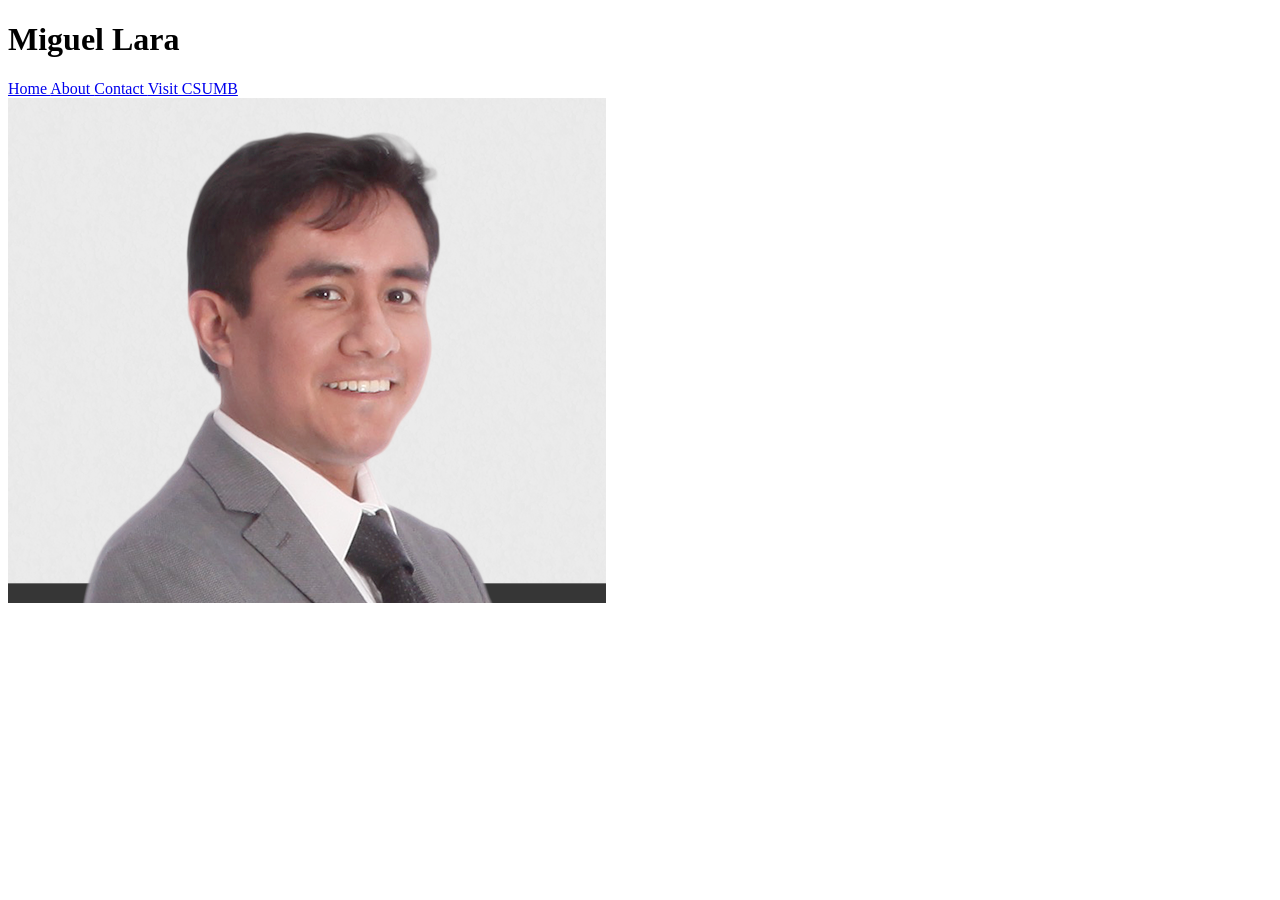
<file: lab1/index.html>
<!DOCTYPE html>
<html>

<head>
    <meta charset="utf-8">
    <title>Lab 1: Portfolio</title>
</head>

<body>

    <header>
        <h1>Miguel Lara</h1>
    </header>
    <nav>
        <a href="index.html"> Home </a>
        <a href="about.html"> About </a>
        <a href="contact.html"> Contact </a>
        <a href="https://csumb.edu"> Visit CSUMB </a>
    </nav>

    <main>

        <img src="img/juan_doe.png">

    </main>
    <footer>
        <!-- Your last name and year here in ALL assignments -->
    </footer>

</body>

</html>
</file>
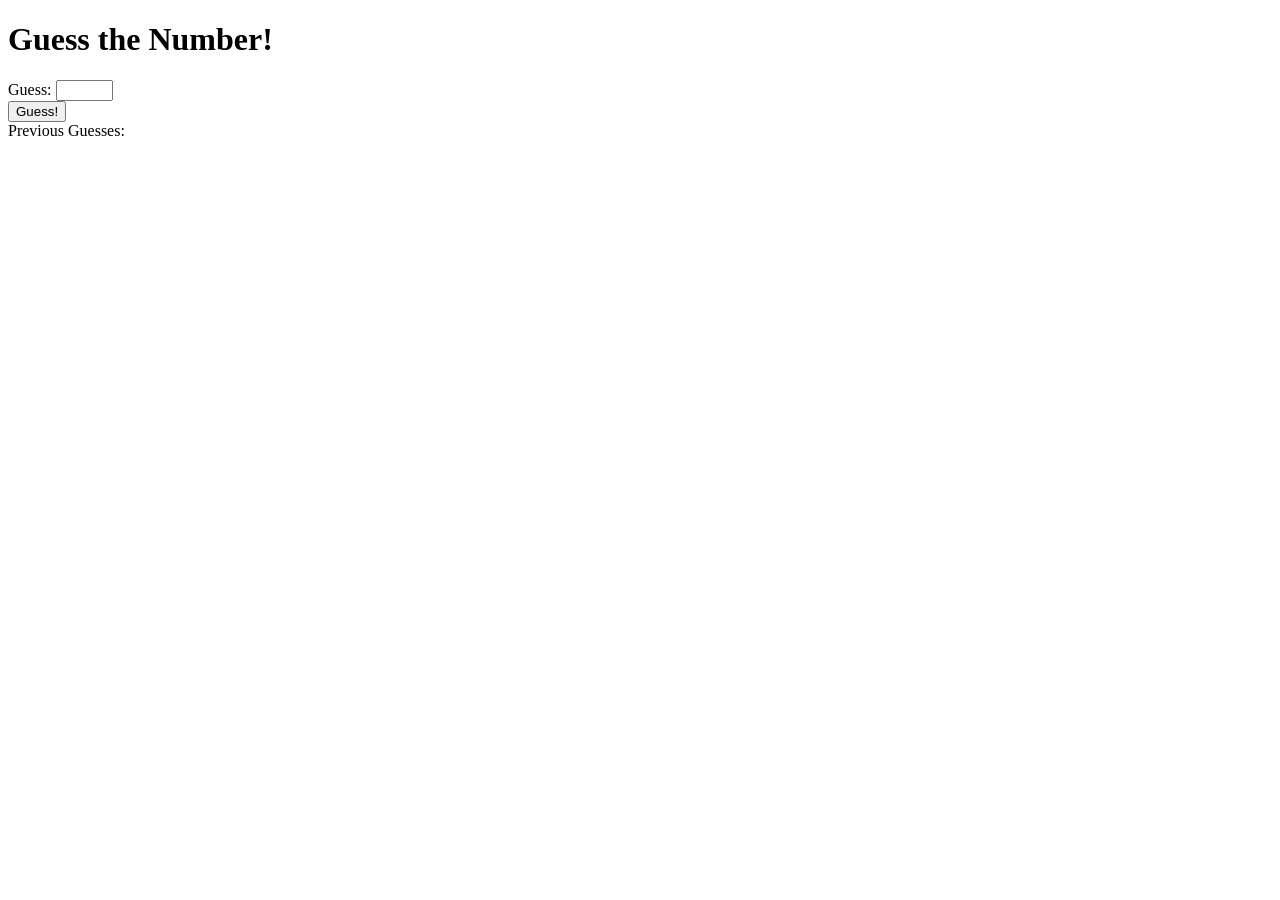
<file: lab2/index.html>
<!DOCTYPE html>
<html lang="en">
<head>
    <meta charset="UTF-8">
    <meta name="viewport" content="width=device-width, initial-scale=1.0">
    <title>Lab 2: Guess the Number</title>
    <script src="js/script.js" defer>
    </script>
</head>
<body>

    <header>
        <h1> Guess the Number!</h1>
    </header>
    
    Guess: 
    <!-- creates a text box -->
    <input id="userGuess" type="text" size="5">

    <br>

    <button id="guessBtn"> Guess! </button>

    <br>

    Previous Guesses:
    <span id="userGuesses"></span>

</body>
</html>
</file>
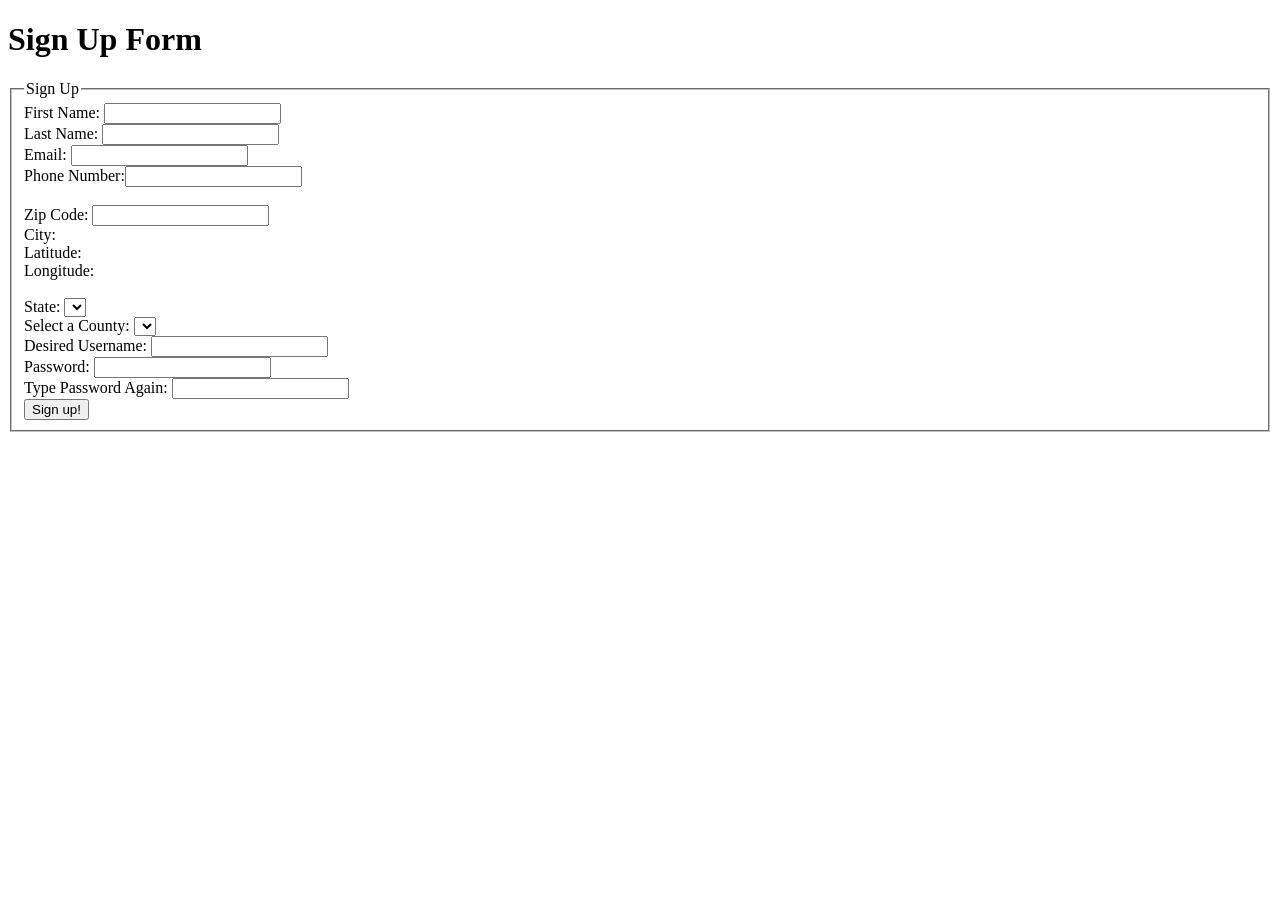
<file: lab4/index.html>
<!DOCTYPE html>
<html lang="en">

<head>
    <meta charset="UTF-8">
    <meta name="viewport" content="width=device-width, initial-scale=1.0">
    <title>Lab 4: Sign up Form </title>
</head>

<body>

    <h1> Sign Up Form </h1>

    <fieldset>
        <legend>Sign Up</legend>
        First Name: <input type="text"><br>
        Last Name: <input type="text"><br>
        Email: <input type="text"><br>
        Phone Number:<input type="text"><br><br>
        Zip Code: <input id="zipCode" type="text"><br>
        City: <span id="city"></span>
        <br>
        Latitude:
        <br>
        Longitude:
        <br><br>
        State: 
        <select id="state">
        </select><br>
        Select a County: <select></select><br>

        Desired Username: <input type="text"><br>
        Password: <input type="password"><br>
        Type Password Again: <input type="password"><br>
        <input type="submit" value="Sign up!">
    </fieldset>

    <script src="js/script.js"></script>

</body>

</html>
</file>
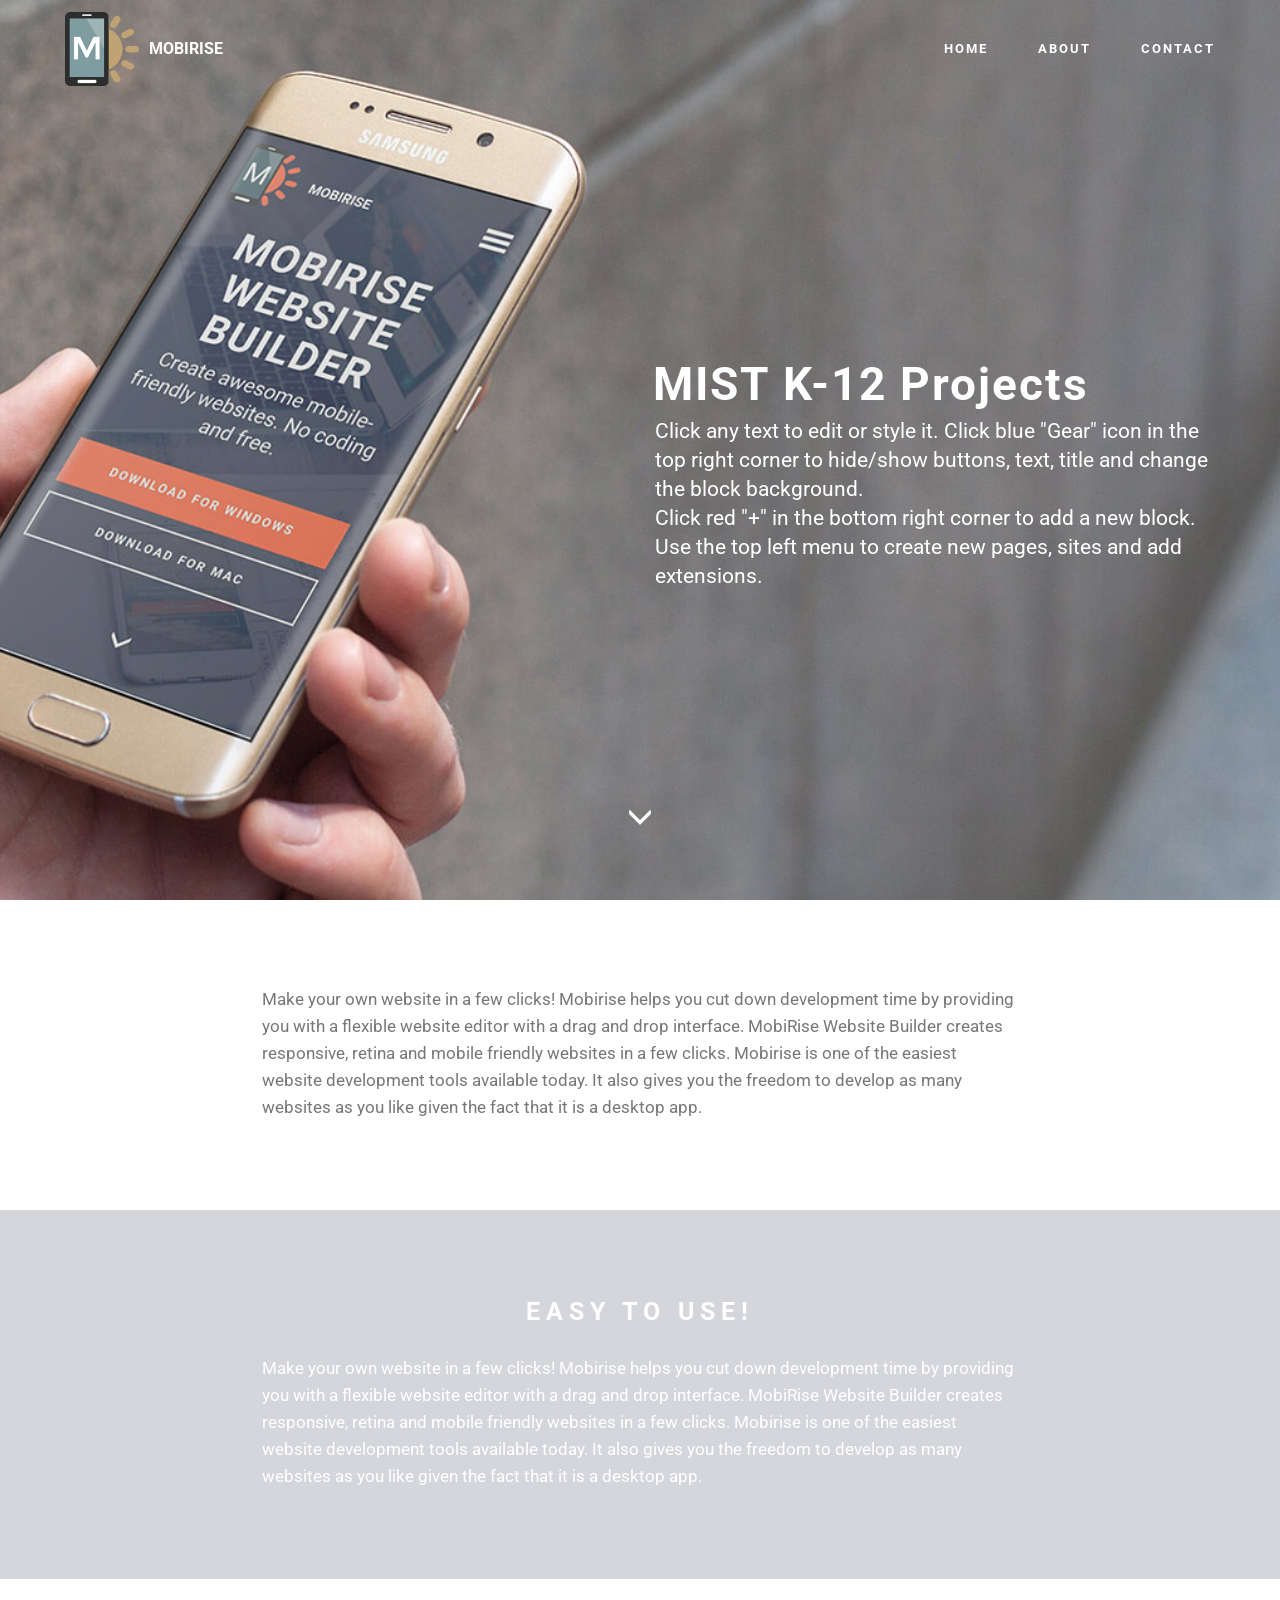
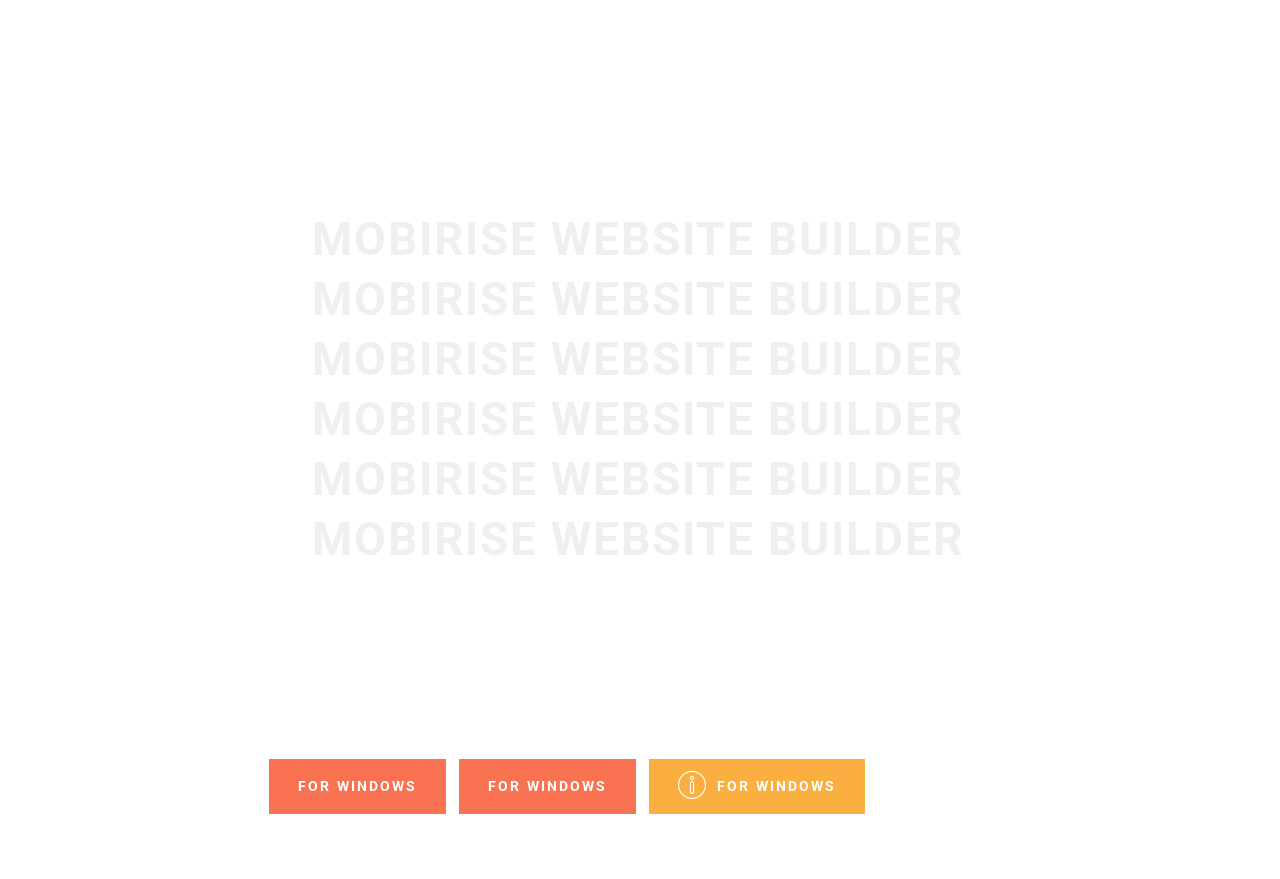
<file: mobirise/index.html>
<!DOCTYPE html>
<html  >
<head>
  <!-- Site made with Mobirise Website Builder v4.11.2, https://mobirise.com -->
  <meta charset="UTF-8">
  <meta http-equiv="X-UA-Compatible" content="IE=edge">
  <meta name="generator" content="Mobirise v4.11.2, mobirise.com">
  <meta name="viewport" content="width=device-width, initial-scale=1, minimum-scale=1">
  <link rel="shortcut icon" href="assets/images/logo.png" type="image/x-icon">
  <meta name="description" content="">
  
  <title>Home</title>
  <link rel="stylesheet" href="https://fonts.googleapis.com/css?family=Roboto:700,400&subset=cyrillic,latin,greek,vietnamese">
  <link rel="stylesheet" href="assets/web/assets/mobirise-icons/mobirise-icons.css">
  <link rel="stylesheet" href="assets/bootstrap/css/bootstrap.min.css">
  <link rel="stylesheet" href="assets/animatecss/animate.min.css">
  <link rel="stylesheet" href="assets/mobirise/css/style.css">
  <link rel="preload" as="style" href="assets/mobirise/css/mbr-additional.css"><link rel="stylesheet" href="assets/mobirise/css/mbr-additional.css" type="text/css">
  
  
  
</head>
<body>
  <section class="mbr-navbar mbr-navbar--freeze mbr-navbar--absolute mbr-navbar--sticky mbr-navbar--auto-collapse mbr-navbar--transparent" id="menu-0" data-rv-view="0">
    <div class="mbr-navbar__section mbr-section">
        <div class="mbr-section__container container">
            <div class="mbr-navbar__container">
                <div class="mbr-navbar__column mbr-navbar__column--s mbr-navbar__brand">
                    <span class="mbr-navbar__brand-link mbr-brand mbr-brand--inline">
                        <span class="mbr-brand__logo"><a href="https://mobirise.com"><img src="assets/images/logo.png" class="mbr-navbar__brand-img mbr-brand__img" alt="Mobirise"></a></span>
                        <span class="mbr-brand__name"><a class="mbr-brand__name text-white" href="https://mobirise.com">MOBIRISE</a></span>
                    </span>
                </div>
                <div class="mbr-navbar__hamburger mbr-hamburger"><span class="mbr-hamburger__line"></span></div>
                <div class="mbr-navbar__column mbr-navbar__menu">
                    <nav class="mbr-navbar__menu-box mbr-navbar__menu-box--inline-right">
                        <div class="mbr-navbar__column">
                            <ul class="mbr-navbar__items mbr-navbar__items--right float-left mbr-buttons mbr-buttons--freeze mbr-buttons--right btn-decorator mbr-buttons--active mbr-buttons--only-links"><li class="mbr-navbar__item"><a class="mbr-buttons__link btn text-white" href="https://mobirise.com">HOME</a></li><li class="mbr-navbar__item"><a class="mbr-buttons__link btn text-white" href="https://mobirise.com">ABOUT</a></li><li class="mbr-navbar__item"><a class="mbr-buttons__link btn text-white" href="https://mobirise.com">CONTACT</a></li></ul>                            
                            
                        </div>
                    </nav>
                </div>
            </div>
        </div>
    </div>
</section>

<section class="engine"><a href="https://mobirise.info/b">how to create a website for free</a></section><section class="mbr-box mbr-section mbr-section--relative mbr-section--fixed-size mbr-section--full-height mbr-section--bg-adapted mbr-parallax-background" id="header1-1" data-rv-view="2" style="background-image: url(assets/images/bg5.jpg);">
    <div class="mbr-box__magnet mbr-box__magnet--sm-padding mbr-box__magnet--center-left mbr-after-navbar">
        
        <div class="mbr-box__container mbr-section__container container">
            <div class="mbr-box mbr-box--stretched"><div class="mbr-box__magnet mbr-box__magnet--center-left">
                <div class="row"><div class=" col-sm-6 col-sm-offset-6">
                    <div class="mbr-hero animated fadeInUp">
                        <h1 class="mbr-hero__text">MIST K-12 Projects</h1>
                        <p class="mbr-hero__subtext">Click any text to edit or style it. Click blue "Gear" icon in the top right corner to hide/show buttons, text, title and change the block background. <br> Click red "+" in the bottom right corner to add a new block. Use the top left menu to create new pages, sites and add extensions.</p>
                    </div>
                    
                </div></div>
            </div></div>
        </div>
        <div class="mbr-arrow mbr-arrow--floating text-center">
            <div class="mbr-section__container container">
                <a class="mbr-arrow__link" href="#content1-3"><i class="glyphicon glyphicon-menu-down"></i></a>
            </div>
        </div>
    </div>
</section>

<section class="mbr-section" id="content1-3" data-rv-view="5">
    <div class="mbr-section__container container mbr-section__container--isolated">
        <div class="row">
            <div class="mbr-article mbr-article--wysiwyg col-sm-8 col-sm-offset-2"><p>Make your own website in a few clicks! Mobirise helps you cut down development time by providing you with a flexible website editor with a drag and drop interface. MobiRise Website Builder creates responsive, retina and mobile friendly websites in a few clicks. Mobirise is one of the easiest website development tools available today. It also gives you the freedom to develop as many websites as you like given the fact that it is a desktop app.</p></div>
        </div>
    </div>
</section>

<section class="mbr-section mbr-section--relative mbr-section--fixed-size mbr-parallax-background" id="content5-4" data-rv-view="6" style="background-image: url(assets/images/bg3.jpg);">
    <div class="mbr-overlay" style="opacity: 0.2; background-color: rgb(40, 50, 78);"></div>
    <div class="mbr-section__container container mbr-section__container--first" style="padding-top: 93px;">
        <div class="mbr-header mbr-header--wysiwyg row">
            <div class="col-sm-8 col-sm-offset-2">
                <h3 class="mbr-header__text">EASY TO USE!</h3>
                
            </div>
        </div>
    </div>
    <div class="mbr-section__container container mbr-section__container--last" style="padding-bottom: 93px;">
        <div class="row">
            <div class="mbr-article mbr-article--wysiwyg col-sm-8 col-sm-offset-2"><p>Make your own website in a few clicks! Mobirise helps you cut down development time by providing you with a flexible website editor with a drag and drop interface. MobiRise Website Builder creates responsive, retina and mobile friendly websites in a few clicks. Mobirise is one of the easiest website development tools available today. It also gives you the freedom to develop as many websites as you like given the fact that it is a desktop app.</p></div>
        </div>
    </div>
    
</section>

<section class="mbr-box mbr-section mbr-section--relative mbr-section--fixed-size mbr-section--full-height mbr-section--bg-adapted mbr-parallax-background" id="header4-2" data-rv-view="9" style="background-image: url(assets/images/bg.jpg);">
    <div class="mbr-box__magnet mbr-box__magnet--sm-padding mbr-box__magnet--center-center">
        
        <div class="mbr-box__container mbr-section__container container">
            <div class="mbr-box mbr-box--stretched"><div class="mbr-box__magnet mbr-box__magnet--center-center">
                <div class="row"><div class=" col-sm-8 col-sm-offset-2">
                    <div class="mbr-hero animated fadeInUp">
                        <h1 class="mbr-hero__text"><p>MOBIRISE WEBSITE BUILDER
</p><p>MOBIRISE WEBSITE BUILDER
</p><p>MOBIRISE WEBSITE BUILDER
</p><p>MOBIRISE WEBSITE BUILDER
</p><p>MOBIRISE WEBSITE BUILDER
</p><p>MOBIRISE WEBSITE BUILDER</p><br><p><br></p></h1>
                        <p class="mbr-hero__subtext">Create awesome mobile-friendly websites. No coding and free.</p>
                    </div>
                    <div class="mbr-buttons btn-inverse mbr-buttons--center"><a class="mbr-buttons__btn btn btn-lg btn-danger animated fadeInUp delay" href="https://mobirise.com">FOR WINDOWS</a> <a class="mbr-buttons__btn btn btn-lg btn-danger animated fadeInUp delay" href="https://mobirise.com">FOR WINDOWS</a> <a class="mbr-buttons__btn btn btn-lg animated fadeInUp delay btn-warning" href="https://mobirise.com"><span class="mbri-info mbr-iconfont mbr-iconfont-btn"></span>FOR WINDOWS</a> <a class="mbr-buttons__btn btn btn-lg btn-default animated fadeInUp delay" href="https://mobirise.com">FOR MAC</a></div>
                </div></div>
            </div></div>
        </div>
        
    </div>
</section>


  <script src="assets/web/assets/jquery/jquery.min.js"></script>
  <script src="assets/bootstrap/js/bootstrap.min.js"></script>
  <script src="assets/smooth-scroll/smooth-scroll.js"></script>
  <script src="assets/jarallax/jarallax.js"></script>
  <script src="assets/mobirise/js/script.js"></script>
  
  
</body>
</html>
</file>
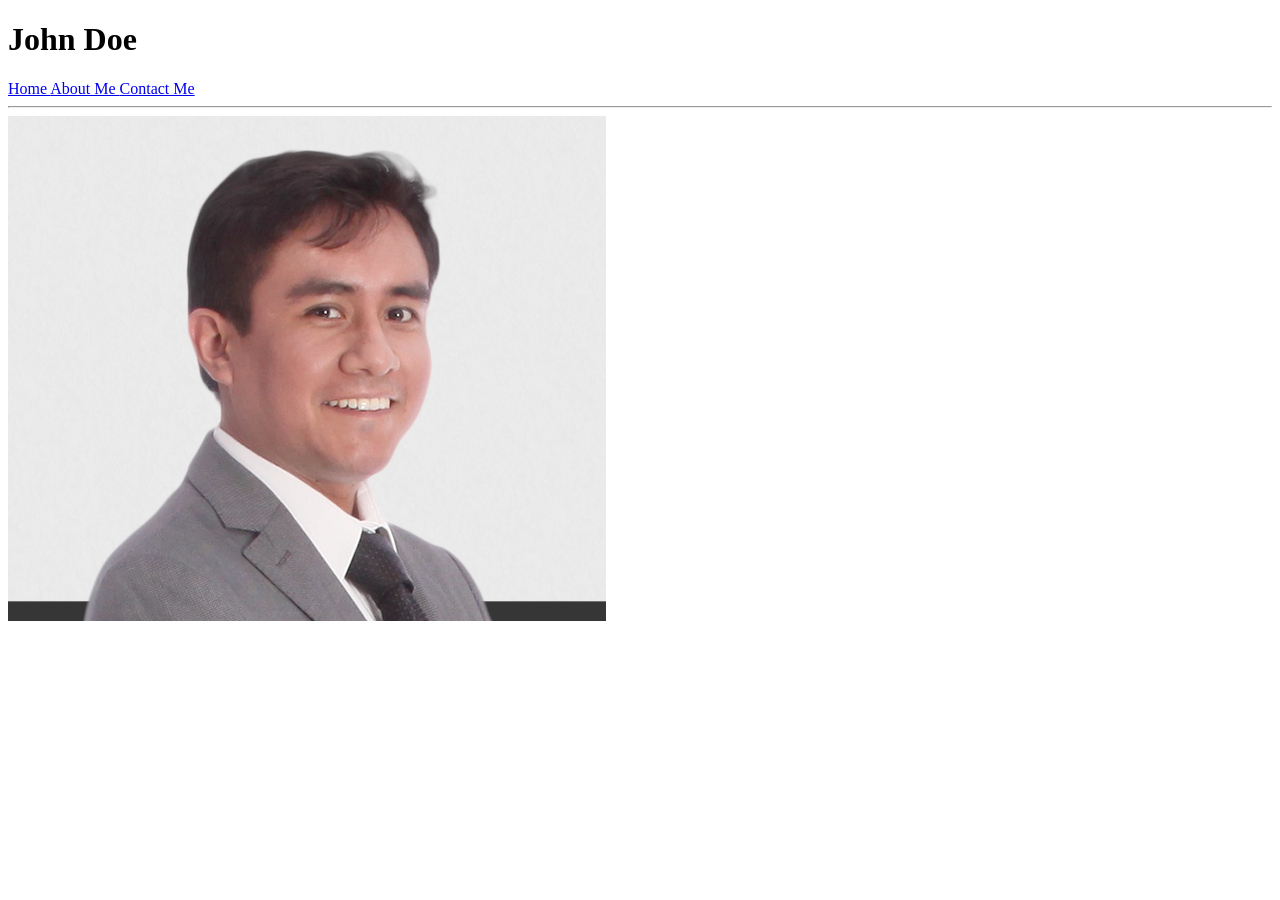
<file: cst336/lab1/index.html>
<!DOCTYPE html>
<html>

    <head>
          <!-- setting character set to UTF-8 -->
          <meta charset="UTF-8">
          <title>Lab 1: Personal Portfolio</title>
    </head>

    <body>

        <header>
            <h1>John Doe</h1>
        </header>

        <nav>
            <a href="index.html"> Home </a>
            <a href="about.html"> About Me </a>
            <a href="contact.html"> Contact Me </a>
        </nav>

        <hr>
        
        <main>

            <img src="img/juan_doe.png">

        </main>
        
        
        <footer>
             <!-- Your last name and year here in ALL assignments -->
        </footer>
        
    </body>

</html>
</file>
<file: mobirise/assets/web/assets/mobirise-icons/mobirise-icons.css>
@font-face {
  font-family: 'MobiriseIcons';
  src:  url('mobirise-icons.eot?spat4u');
  src:  url('mobirise-icons.eot?spat4u#iefix') format('embedded-opentype'),
    url('mobirise-icons.ttf?spat4u') format('truetype'),
    url('mobirise-icons.woff?spat4u') format('woff'),
    url('mobirise-icons.svg?spat4u#MobiriseIcons') format('svg');
  font-weight: normal;
  font-style: normal;
  font-display: swap;
}

[class^="mbri-"], [class*=" mbri-"] {
  /* use !important to prevent issues with browser extensions that change fonts */
  font-family: MobiriseIcons !important;
  speak: none;
  font-style: normal;
  font-weight: normal;
  font-variant: normal;
  text-transform: none;
  line-height: 1;

  /* Better Font Rendering =========== */
  -webkit-font-smoothing: antialiased;
  -moz-osx-font-smoothing: grayscale;
}

.mbri-add-submenu:before {
  content: "\e900";
}
.mbri-alert:before {
  content: "\e901";
}
.mbri-align-center:before {
  content: "\e902";
}
.mbri-align-justify:before {
  content: "\e903";
}
.mbri-align-left:before {
  content: "\e904";
}
.mbri-align-right:before {
  content: "\e905";
}
.mbri-android:before {
  content: "\e906";
}
.mbri-apple:before {
  content: "\e907";
}
.mbri-arrow-down:before {
  content: "\e908";
}
.mbri-arrow-next:before {
  content: "\e909";
}
.mbri-arrow-prev:before {
  content: "\e90a";
}
.mbri-arrow-up:before {
  content: "\e90b";
}
.mbri-bold:before {
  content: "\e90c";
}
.mbri-bookmark:before {
  content: "\e90d";
}
.mbri-bootstrap:before {
  content: "\e90e";
}
.mbri-briefcase:before {
  content: "\e90f";
}
.mbri-browse:before {
  content: "\e910";
}
.mbri-bulleted-list:before {
  content: "\e911";
}
.mbri-calendar:before {
  content: "\e912";
}
.mbri-camera:before {
  content: "\e913";
}
.mbri-cart-add:before {
  content: "\e914";
}
.mbri-cart-full:before {
  content: "\e915";
}
.mbri-cash:before {
  content: "\e916";
}
.mbri-change-style:before {
  content: "\e917";
}
.mbri-chat:before {
  content: "\e918";
}
.mbri-clock:before {
  content: "\e919";
}
.mbri-close:before {
  content: "\e91a";
}
.mbri-cloud:before {
  content: "\e91b";
}
.mbri-code:before {
  content: "\e91c";
}
.mbri-contact-form:before {
  content: "\e91d";
}
.mbri-credit-card:before {
  content: "\e91e";
}
.mbri-cursor-click:before {
  content: "\e91f";
}
.mbri-cust-feedback:before {
  content: "\e920";
}
.mbri-database:before {
  content: "\e921";
}
.mbri-delivery:before {
  content: "\e922";
}
.mbri-desktop:before {
  content: "\e923";
}
.mbri-devices:before {
  content: "\e924";
}
.mbri-down:before {
  content: "\e925";
}
.mbri-download:before {
  content: "\e989";
}
.mbri-drag-n-drop:before {
  content: "\e927";
}
.mbri-drag-n-drop2:before {
  content: "\e928";
}
.mbri-edit:before {
  content: "\e929";
}
.mbri-edit2:before {
  content: "\e92a";
}
.mbri-error:before {
  content: "\e92b";
}
.mbri-extension:before {
  content: "\e92c";
}
.mbri-features:before {
  content: "\e92d";
}
.mbri-file:before {
  content: "\e92e";
}
.mbri-flag:before {
  content: "\e92f";
}
.mbri-folder:before {
  content: "\e930";
}
.mbri-gift:before {
  content: "\e931";
}
.mbri-github:before {
  content: "\e932";
}
.mbri-globe:before {
  content: "\e933";
}
.mbri-globe-2:before {
  content: "\e934";
}
.mbri-growing-chart:before {
  content: "\e935";
}
.mbri-hearth:before {
  content: "\e936";
}
.mbri-help:before {
  content: "\e937";
}
.mbri-home:before {
  content: "\e938";
}
.mbri-hot-cup:before {
  content: "\e939";
}
.mbri-idea:before {
  content: "\e93a";
}
.mbri-image-gallery:before {
  content: "\e93b";
}
.mbri-image-slider:before {
  content: "\e93c";
}
.mbri-info:before {
  content: "\e93d";
}
.mbri-italic:before {
  content: "\e93e";
}
.mbri-key:before {
  content: "\e93f";
}
.mbri-laptop:before {
  content: "\e940";
}
.mbri-layers:before {
  content: "\e941";
}
.mbri-left-right:before {
  content: "\e942";
}
.mbri-left:before {
  content: "\e943";
}
.mbri-letter:before {
  content: "\e944";
}
.mbri-like:before {
  content: "\e945";
}
.mbri-link:before {
  content: "\e946";
}
.mbri-lock:before {
  content: "\e947";
}
.mbri-login:before {
  content: "\e948";
}
.mbri-logout:before {
  content: "\e949";
}
.mbri-magic-stick:before {
  content: "\e94a";
}
.mbri-map-pin:before {
  content: "\e94b";
}
.mbri-menu:before {
  content: "\e94c";
}
.mbri-mobile:before {
  content: "\e94d";
}
.mbri-mobile2:before {
  content: "\e94e";
}
.mbri-mobirise:before {
  content: "\e94f";
}
.mbri-more-horizontal:before {
  content: "\e950";
}
.mbri-more-vertical:before {
  content: "\e951";
}
.mbri-music:before {
  content: "\e952";
}
.mbri-new-file:before {
  content: "\e953";
}
.mbri-numbered-list:before {
  content: "\e954";
}
.mbri-opened-folder:before {
  content: "\e955";
}
.mbri-pages:before {
  content: "\e956";
}
.mbri-paper-plane:before {
  content: "\e957";
}
.mbri-paperclip:before {
  content: "\e958";
}
.mbri-photo:before {
  content: "\e959";
}
.mbri-photos:before {
  content: "\e95a";
}
.mbri-pin:before {
  content: "\e95b";
}
.mbri-play:before {
  content: "\e95c";
}
.mbri-plus:before {
  content: "\e95d";
}
.mbri-preview:before {
  content: "\e95e";
}
.mbri-print:before {
  content: "\e95f";
}
.mbri-protect:before {
  content: "\e960";
}
.mbri-question:before {
  content: "\e961";
}
.mbri-quote-left:before {
  content: "\e962";
}
.mbri-quote-right:before {
  content: "\e963";
}
.mbri-refresh:before {
  content: "\e964";
}
.mbri-responsive:before {
  content: "\e965";
}
.mbri-right:before {
  content: "\e966";
}
.mbri-rocket:before {
  content: "\e967";
}
.mbri-sad-face:before {
  content: "\e968";
}
.mbri-sale:before {
  content: "\e969";
}
.mbri-save:before {
  content: "\e96a";
}
.mbri-search:before {
  content: "\e96b";
}
.mbri-setting:before {
  content: "\e96c";
}
.mbri-setting2:before {
  content: "\e96d";
}
.mbri-setting3:before {
  content: "\e96e";
}
.mbri-share:before {
  content: "\e96f";
}
.mbri-shopping-bag:before {
  content: "\e970";
}
.mbri-shopping-basket:before {
  content: "\e971";
}
.mbri-shopping-cart:before {
  content: "\e972";
}
.mbri-sites:before {
  content: "\e973";
}
.mbri-smile-face:before {
  content: "\e974";
}
.mbri-speed:before {
  content: "\e975";
}
.mbri-star:before {
  content: "\e976";
}
.mbri-success:before {
  content: "\e977";
}
.mbri-sun:before {
  content: "\e978";
}
.mbri-sun2:before {
  content: "\e979";
}
.mbri-tablet:before {
  content: "\e97a";
}
.mbri-tablet-vertical:before {
  content: "\e97b";
}
.mbri-target:before {
  content: "\e97c";
}
.mbri-timer:before {
  content: "\e97d";
}
.mbri-to-ftp:before {
  content: "\e97e";
}
.mbri-to-local-drive:before {
  content: "\e97f";
}
.mbri-touch-swipe:before {
  content: "\e980";
}
.mbri-touch:before {
  content: "\e981";
}
.mbri-trash:before {
  content: "\e982";
}
.mbri-underline:before {
  content: "\e983";
}
.mbri-unlink:before {
  content: "\e984";
}
.mbri-unlock:before {
  content: "\e985";
}
.mbri-up-down:before {
  content: "\e986";
}
.mbri-up:before {
  content: "\e987";
}
.mbri-update:before {
  content: "\e988";
}
.mbri-upload:before {
 content: "\e926"; 
}
.mbri-user:before {
  content: "\e98a";
}
.mbri-user2:before {
  content: "\e98b";
}
.mbri-users:before {
  content: "\e98c";
}
.mbri-video:before {
  content: "\e98d";
}
.mbri-video-play:before {
  content: "\e98e";
}
.mbri-watch:before {
  content: "\e98f";
}
.mbri-website-theme:before {
  content: "\e990";
}
.mbri-wifi:before {
  content: "\e991";
}
.mbri-windows:before {
  content: "\e992";
}
.mbri-zoom-out:before {
  content: "\e993";
}
.mbri-redo:before {
  content: "\e994";
}
.mbri-undo:before {
  content: "\e995";
}
</file>
<file: mobirise/assets/mobirise/css/style.css>
.is-builder .animated {
  -webkit-animation-name: none !important;
  animation-name: none !important;
}
html {
  position: relative;
  min-height: 100%;
}
.mbr-embedded-video {
  position: relative;
}
.mbr-background-video,
.mbr-background-video-preview {
  bottom: 0;
  left: 0;
  overflow: hidden;
  position: absolute;
  right: 0;
  top: 0;
}
.mbr-parallax-background,
.mbr-background {
  background-attachment: fixed !important;
  background-position: 50% 0;
  background-repeat: no-repeat;
  background-size: cover !important;
}
.mbr-hidden-scrollbar .mbr-parallax-background {
  background-size: auto 130%;
}
.mobile .mbr-parallax-background {
  background-attachment: scroll !important;
}
.mbr-background {
  background-attachment: scroll !important;
}
.mbr-navbar {
  position: relative;
  width: 100%;
}
.mbr-navbar:before {
  content: "";
  display: block;
}
.mbr-navbar__brand-link:after,
.mbr-navbar__brand-img {
  max-height: 74px;
  height: 100%;
}
.mbr-navbar:before,
.mbr-navbar__container {
  height: 98px;
}
.mbr-navbar--ss .mbr-navbar__brand-link:after,
.mbr-navbar--ss .mbr-navbar__brand-img {
  height: 74px;
}
.mbr-navbar--ss:before,
.mbr-navbar--ss .mbr-navbar__container {
  height: 98px;
}
.mbr-navbar--xs .mbr-navbar__brand-link:after,
.mbr-navbar--xs .mbr-navbar__brand-img {
  height: 32px;
}
.mbr-navbar--xs:before,
.mbr-navbar--xs .mbr-navbar__container {
  height: 56px;
}
.mbr-navbar--s .mbr-navbar__brand-link:after,
.mbr-navbar--s .mbr-navbar__brand-img {
  height: 48px;
}
.mbr-navbar--s:before,
.mbr-navbar--s .mbr-navbar__container {
  height: 72px;
}
.mbr-navbar--m .mbr-navbar__brand-link:after,
.mbr-navbar--m .mbr-navbar__brand-img {
  height: 64px;
}
.mbr-navbar--m:before,
.mbr-navbar--m .mbr-navbar__container {
  height: 88px;
}
.mbr-navbar--l .mbr-navbar__brand-link:after,
.mbr-navbar--l .mbr-navbar__brand-img {
  height: 96px;
}
.mbr-navbar--l:before,
.mbr-navbar--l .mbr-navbar__container {
  height: 120px;
}
.mbr-navbar--xl .mbr-navbar__brand-link:after,
.mbr-navbar--xl .mbr-navbar__brand-img {
  height: 128px;
}
.mbr-navbar--xl:before,
.mbr-navbar--xl .mbr-navbar__container {
  height: 152px;
}
.mbr-navbar--short .mbr-navbar__brand-link:after,
.mbr-navbar--short .mbr-navbar__brand-img {
  height: 40px;
}
.mbr-navbar--short .mbr-brand__logo .mbr-iconfont{
  font-size: 40px;
}
.mbr-navbar--short:before,
.mbr-navbar--short .mbr-navbar__container {
  height: 64px;
}
.mbr-navbar--short .mbr-navbar__container {
  padding: 12px 0;
}
@media (max-width: 767px) {
  .mbr-navbar--short .mbr-navbar__brand-link:after,
  .mbr-navbar--short .mbr-navbar__brand-img {
    height: 31px;
  }
  .mbr-navbar--short:before,
  .mbr-navbar--short .mbr-navbar__container {
    height: 45px;
  }
  .mbr-navbar--short .mbr-navbar__container {
    padding: 7px 0;
  }
}
.mbr-navbar__brand-img {
  position: relative;
}
.mbr-navbar__brand-img,
.mbr-navbar__container,
.mbr-navbar__section {
  -webkit-transition: all 300ms ease-in-out 0s;
  -o-transition: all 300ms ease-in-out 0s;
  transition: all 300ms ease-in-out 0s;
}
.mbr-navbar__section {
  background: #2c2c2c;
  height: auto;
  position: absolute;
  top: 0;
  width: 100%;
  z-index: 1000;
}
.mbr-navbar__container {
  display: table;
  padding: 12px 0;
  width: 100%;
}
.mbr-navbar__menu-box {
  display: table;
  width: 100%;
}
.mbr-navbar__menu-box--inline-left,
.mbr-navbar__menu-box--inline-center,
.mbr-navbar__menu-box--inline-right {
  display: block;
  text-align: left;
}
.mbr-navbar__menu-box--inline-center {
  text-align: center;
}
.mbr-navbar__menu-box--inline-right {
  text-align: right;
}
.mbr-navbar__column {
  display: table-cell;
  vertical-align: middle;
}
.mbr-navbar__column--xxs {
  width: 1%;
}
.mbr-navbar__column--xs {
  width: 10%;
}
.mbr-navbar__column--s {
  width: 20%;
}
.mbr-navbar__column--m {
  width: 30%;
}
.mbr-navbar__column--l {
  width: 40%;
}
.mbr-navbar__column--xl {
  width: 50%;
}
.mbr-navbar__menu-box--inline-left .mbr-navbar__column,
.mbr-navbar__menu-box--inline-center .mbr-navbar__column,
.mbr-navbar__menu-box--inline-right .mbr-navbar__column {
  display: inline-block;
}
.mbr-navbar__items {
  float: left;
  padding-left: 0px;
  position: relative;
  left: -20px;
}
.mbr-navbar__items--right {
  float: right;
  left: 0;
}
.float-left {
  float: left;
}
.mbr-navbar__item {
  display: block;
  float: left;
  position: relative;
}
.mbr-navbar__hamburger {
  display: none;
  margin-top: -11px;
  position: absolute;
  right: 0;
  top: 50%;
  z-index: 10000;
}
.mbr-navbar--collapsed .mbr-navbar__container {
  position: relative;
}
.mbr-navbar--collapsed .mbr-navbar__column {
  display: block;
  width: 100%;
}
.mbr-navbar--collapsed .mbr-navbar__items--right {
  padding-top: 13px;
}
.mbr-navbar--collapsed .mbr-navbar__menu {
  background: rgba(0, 0, 0, 0.9);
  display: none;
  height: 100%;
  left: 0;
  position: fixed;
  top: 0;
  width: 100%;
  z-index: 9999;
}
.mbr-navbar--collapsed .mbr-navbar__menu-box {
  display: table-cell;
  vertical-align: middle;
}
.mbr-navbar--collapsed .mbr-navbar__items {
  float: none;
}
.mbr-navbar--collapsed .mbr-navbar__item {
  float: none;
}
.mbr-navbar--collapsed .mbr-navbar__hamburger {
  display: block;
}
.mbr-navbar--collapsed.mbr-navbar--open .mbr-navbar__menu {
  display: table;
}
.mbr-navbar--collapsed.mbr-navbar--open:not(.mbr-navbar--sticky) .mbr-navbar__section {
  background: none;
  position: fixed;
}
.mbr-navbar--collapsed.mbr-navbar--open .mbr-navbar__brand {
  visibility: hidden;
}
.mbr-navbar--collapsed.mbr-navbar--sticky.mbr-navbar--open .mbr-navbar__brand {
  visibility: visible;
}
.mbr-navbar--collapsed.mbr-navbar--open .mbr-navbar__brand-img,
.mbr-navbar--collapsed.mbr-navbar--open .mbr-navbar__container {
  -webkit-transition: none;
  -o-transition: none;
  transition: none;
}
.mbr-navbar--freeze.mbr-navbar--collapsed.mbr-navbar--open .mbr-navbar__hamburger,
.mbr-navbar--freeze.mbr-navbar--collapsed.mbr-navbar--open .mbr-navbar__hamburger:hover {
  color: #fff !important;
}
.mbr-navbar--sticky .mbr-navbar__section {
  position: fixed;
}
.mbr-navbar--absolute {
  position: absolute;
}
/* fix for popup menu conflict */
@media (max-width: 480px) {
  .mbr-navbar--absolute.mbr-navbar[id^=menu-] {
    position: absolute;
  }
}
.mbr-navbar--transparent .mbr-navbar__section {
  background: none;
}
.mbr-navbar--stuck .mbr-navbar__section,
.mbr-navbar--relative .mbr-navbar__section {
  background: #2c2c2c;
}
@media (max-width: 991px) {
  .mbr-navbar--auto-collapse .mbr-navbar__container {
    position: relative;
  }
  .mbr-navbar--auto-collapse .mbr-navbar__column {
    display: block;
    width: 100%;
  }
  .mbr-navbar__column {
    max-height: 100vh;
    overflow-x: hidden;
    overflow-y:auto;
  }
  .mbr-navbar__column::-webkit-scrollbar {
    display:none;
  }
  .mbr-navbar--auto-collapse .mbr-navbar__items--right {
    padding-top: 13px;
  }
  .mbr-navbar--auto-collapse .mbr-navbar__menu {
    background: rgba(0, 0, 0, 0.9);
    display: none;
    height: 100%;
    left: 0;
    position: fixed;
    top: 0;
    width: 100%;
    z-index: 9999;
  }
  .mbr-navbar--auto-collapse .mbr-navbar__menu-box {
    display: table-cell;
    vertical-align: middle;
  }
  .mbr-navbar--auto-collapse .mbr-navbar__items {
    float: none;
  }
  .mbr-navbar--auto-collapse .mbr-navbar__item {
    float: none;
  }
  .mbr-navbar--auto-collapse .mbr-navbar__hamburger {
    display: block;
  }
  .mbr-navbar--auto-collapse.mbr-navbar--open .mbr-navbar__menu {
    display: table;
  }
  .mbr-navbar--auto-collapse.mbr-navbar--open:not(.mbr-navbar--sticky) .mbr-navbar__section {
    background: none;
    position: fixed;
  }
  .mbr-navbar--auto-collapse.mbr-navbar--open .mbr-navbar__brand {
    visibility: hidden;
  }
  .mbr-navbar--auto-collapse.mbr-navbar--sticky.mbr-navbar--open .mbr-navbar__brand {
    visibility: visible;
  }
  .mbr-navbar--auto-collapse.mbr-navbar--open .mbr-navbar__brand-img,
  .mbr-navbar--auto-collapse.mbr-navbar--open .mbr-navbar__container {
    -webkit-transition: none;
    -o-transition: none;
    transition: none;
  }
}
.mbr-after-navbar:before {
  content: "";
  display: block;
  height: 98px;
}
.mbr-hamburger {
  cursor: pointer;
  height: 23px;
  width: 30px;
}
.mbr-hamburger:focus {
  outline: none;
}
.mbr-hamburger__line,
.mbr-hamburger__line:before,
.mbr-hamburger__line:after {
  content: "";
  position: absolute;
  display: block;
  height: 1px;
  cursor: pointer;
}
.mbr-hamburger__line,
.mbr-hamburger__line:before,
.mbr-hamburger__line:after {
  width: 30px;
  border-bottom: 5px solid;
  top: 9px;
}
.mbr-hamburger__line:before {
  top: -9px;
}
.mbr-hamburger__line:after {
  top: 9px;
}
.mbr-hamburger__line,
.mbr-hamburger__line:before,
.mbr-hamburger__line:after {
  -webkit-transition: all 300ms ease-in-out;
  transition: all 300ms ease-in-out;
}
.mbr-hamburger--open .mbr-hamburger__line {
  border-color: transparent;
}
.mbr-hamburger--open .mbr-hamburger__line:before,
.mbr-hamburger--open .mbr-hamburger__line:after {
  top: 0;
}
.mbr-hamburger--open .mbr-hamburger__line:before {
  -ms-transform: rotate(45deg);
  -webkit-transform: rotate(45deg);
  transform: rotate(45deg);
}
.mbr-hamburger--open .mbr-hamburger__line:after {
  top: 10px;
  -ms-transform: translatey(-10px) rotate(-45deg);
  -webkit-transform: translatey(-10px) rotate(-45deg);
  transform: translatey(-10px) rotate(-45deg);
}
@media (max-width: 767px) {
  .mbr-hamburger {
    height: 23px;
    width: 27px;
  }
  .mbr-hamburger__line,
  .mbr-hamburger__line:before,
  .mbr-hamburger__line:after {
    width: 27px;
    border-bottom: 4px solid;
    top: 9px;
  }
  .mbr-hamburger__line:before {
    top: -9px;
  }
  .mbr-hamburger__line:after {
    top: 9px;
  }
}

.navbar-dropdown .hamburger-icon {
  content: "";
  width: 16px;
  -webkit-box-shadow: 0 -6px 0 1px,0 0 0 1px,0 6px 0 1px;
  -moz-box-shadow: 0 -6px 0 1px,0 0 0 1px,0 6px 0 1px;
  box-shadow: 0 -6px 0 1px,0 0 0 1px,0 6px 0 1px;
}

.mbr-brand {
  display: block;
  float: left;
  position: relative;
}
.mbr-brand,
.mbr-brand:hover {
  text-decoration: none;
}
.mbr-brand__name {
  display: block;
  font-weight: bold;
  margin-top: 5px;
  text-align: center;
}
.mbr-brand__name,
.mbr-brand__name:hover {
  text-decoration: none;
}
.mbr-brand--inline {
  display: table;
}
.mbr-brand--inline:after {
  content: "";
  display: table-cell;
  width: 1px;
}
.mbr-brand--inline .mbr-brand__logo,
.mbr-brand--inline .mbr-brand__name {
  display: table-cell;
  vertical-align: middle;
}
.mbr-brand--inline .mbr-brand__logo {
  padding-right: 10px;
}
.mbr-brand--inline .mbr-brand__name {
  margin: 0;
  text-align: left;
}
.mbr-form {
  display: table;
  margin-top: -13px;
  position: relative;
  top: 14px;
  /* width: 100%; */
}
.mbr-form__left,
.mbr-form__right {
  display: table-cell;
  vertical-align: top;
}
.mbr-form__left {
  padding-right: 3px;
}
.mbr-form__right {
  width: 1px;
}
@media (max-width: 530px) {
  .mbr-form {
    display: block;
    margin-top: -27px;
    position: relative;
    top: 26px;
  }
  .mbr-form__left,
  .mbr-form__right {
    display: block;
  }
  .mbr-form__left {
    margin-bottom: 12px;
    padding-right: 0;
  }
  .mbr-form__right {
    width: 100%;
  }
}
.mbr-section {
  padding: 0 20px;
}
.mbr-section--no-padding {
  padding: 0;
}
.mbr-section--relative {
  position: relative;
}
.mbr-section--fixed-size {
  overflow: hidden;
}
.mbr-section--full-height {
  height: 100vh;
}
.mbr-section--full-height.mbr-after-navbar:before {
  display: none;
}
.mbr-section--bg-adapted {
  background-attachment: scroll;
  background-position: 50% 0;
  background-repeat: no-repeat;
  background-size: cover;
}
.mbr-section--gray {
  background-color: #444444;
}
.mbr-section--light-gray {
  background-color: #f0f0f0;
}
.mbr-section--dark-gray {
  background-color: #3c3c3c;
}
.mbr-section__container {
  padding: 0;
  position: relative;
  z-index: 3;
}
.mbr-section__container--center {
  text-align: center;
}
.mbr-section__container--std-padding {
  padding: 93px 0;
}
.mbr-section__container--std-top-padding {
  padding-top: 93px;
}
.mbr-section__container--std-bot-padding {
  padding-bottom: 93px;
}
.mbr-section__container--sm-padding {
  padding: 41px 0;
}
.mbr-section__container--sm-top-padding {
  padding-top: 41px;
}
.mbr-section__container--sm-bot-padding {
  padding-bottom: 41px;
}
.mbr-section__container--isolated {
  padding-bottom: 93px;
  padding-top: 93px;
}
.mbr-section__container--first {
  padding-top: 93px;
  padding-bottom: 41px;
}
.mbr-section__container--middle {
  padding-bottom: 41px;
}
.mbr-section__container--last {
  padding-bottom: 93px;
}
.mbr-section__row {
  margin-left: -24px;
  margin-right: -24px;
}
.mbr-section__col {
  overflow: hidden;
  padding-left: 24px;
  padding-right: 24px;
}
.mbr-section__left {
  padding-right: 40px;
}
.mbr-section__right {
  padding-left: 15px;
}
.mbr-section__header {
  line-height: 1.5em;
  margin: -10px 0 0;
  text-align: center;
}
@media (min-width: 768px) {
  .mbr-section--short-paddings .mbr-section__container--std-padding {
    padding: 59px 0;
  }
  .mbr-section--short-paddings .mbr-section__container--std-top-padding {
    padding-top: 59px;
  }
  .mbr-section--short-paddings .mbr-section__container--std-bot-padding {
    padding-bottom: 59px;
  }
  .mbr-section--short-paddings .mbr-section__container--sm-padding {
    padding: 41px 0;
  }
  .mbr-section--short-paddings .mbr-section__container--sm-top-padding {
    padding-top: 41px;
  }
  .mbr-section--short-paddings .mbr-section__container--sm-bot-padding {
    padding-bottom: 41px;
  }
  .mbr-section--short-paddings .mbr-section__container--isolated {
    padding-bottom: 59px;
    padding-top: 59px;
  }
  .mbr-section--short-paddings .mbr-section__container--first {
    padding-top: 59px;
    padding-bottom: 41px;
  }
  .mbr-section--short-paddings .mbr-section__container--middle {
    padding-bottom: 41px;
  }
  .mbr-section--short-paddings .mbr-section__container--last {
    padding-bottom: 59px;
  }
}
@media (max-width: 767px) {
  .mbr-section__left {
    padding-right: 15px;
  }
  .mbr-section__right {
    padding-left: 15px;
    padding-top: 51px;
  }
}
.mbr-arrow {
  bottom: 71px;
  left: 0;
  line-height: 1px;
  padding: 0 20px;
  position: absolute;
  width: 100%;
  z-index: 3;
}
.mbr-arrow__link {
  display: inline-block;
  font-size: 26px;
}
.mbr-arrow__link,
.mbr-arrow__link:hover,
.mbr-arrow__link:focus {
  color: #fff;
}
.mbr-arrow--floating .mbr-arrow__link {
  -webkit-animation: floating-arrow 1.6s infinite ease-in-out 0s;
  -o-animation: floating-arrow 1.6s infinite ease-in-out 0s;
  animation: floating-arrow 1.6s infinite ease-in-out 0s;
}
@-webkit-keyframes floating-arrow {
  from {
    -webkit-transform: translateY(0);
    transform: translateY(0);
  }
  65% {
    -webkit-transform: translateY(11px);
    transform: translateY(11px);
  }
  to {
    -webkit-transform: translateY(0);
    transform: translateY(0);
  }
}
@-o-keyframes floating-arrow {
  from {
    -webkit-transform: translateY(0);
    transform: translateY(0);
  }
  65% {
    -webkit-transform: translateY(11px);
    transform: translateY(11px);
  }
  to {
    -webkit-transform: translateY(0);
    transform: translateY(0);
  }
}
@keyframes floating-arrow {
  from {
    -webkit-transform: translateY(0);
    transform: translateY(0);
  }
  65% {
    -webkit-transform: translateY(11px);
    transform: translateY(11px);
  }
  to {
    -webkit-transform: translateY(0);
    transform: translateY(0);
  }
}
.mbr-arrow--dark .mbr-arrow__link,
.mbr-arrow--dark .mbr-arrow__link:hover,
.mbr-arrow--dark .mbr-arrow__link:focus {
  color: #252525;
}
@media (max-width: 767px) {
  .mbr-arrow {
    bottom: 41px;
  }
}
@media (max-width: 320px) {
  .mbr-arrow {
    bottom: 21px;
    text-align: center;
  }
}
@media all and (device-width: 320px) and (device-height: 568px) and (orientation: portrait) {
  .mbr-arrow {
    bottom: 31px;
  }
}
.mbr-box {
  display: table;
  width: 100%;
}
.mbr-box--fixed {
  table-layout: fixed;
}
.mbr-box--stretched {
  height: 100%;
}
.mbr-box__magnet {
  display: table-cell;
  float: none;
  height: 100%;
  margin-bottom: 0;
  margin-top: 0;
  text-align: center;
  vertical-align: middle;
}
.mbr-box__magnet--sm-padding {
  padding: 41px 0;
}
.mbr-box__magnet--top-left,
.mbr-box__magnet--top-center,
.mbr-box__magnet--top-right {
  vertical-align: top;
}
.mbr-box__magnet--bottom-left,
.mbr-box__magnet--bottom-center,
.mbr-box__magnet--bottom-right {
  vertical-align: bottom;
}
.mbr-box__magnet--top-left,
.mbr-box__magnet--center-left,
.mbr-box__magnet--bottom-left {
  text-align: left;
}
.mbr-box__magnet--top-right,
.mbr-box__magnet--center-right,
.mbr-box__magnet--bottom-right {
  text-align: right;
}
.mbr-box__container {
  height: 50%;
}
@media (max-width: 767px) {
  .mbr-box__container {
    height: 100%;
  }
  .mbr-box--adapted {
    display: block;
  }
  .mbr-box--adapted > .mbr-box__magnet {
    display: block;
    height: auto;
  }
}
.mbr-overlay {
  background: #222;
  bottom: 0;
  left: 0;
  position: absolute;
  right: 0;
  top: 0;
  z-index: 2;
}
.mbr-google-map__marker {
  color: #252525;
  display: none;
  margin: 0;
}
.mbr-google-map--loaded .mbr-google-map__marker {
  display: block;
}
.mbr-hero {
  color: #fff;
  position: relative;
}
.mbr-hero__text {
  font-size: 46px;
  font-weight: bold;
  left: -2px;
  letter-spacing: 2px;
  line-height: 50px;
  margin: -18px 0 1px 0;
  padding-bottom: 41px;
  position: relative;
  top: 8px;
}
.mbr-hero__subtext {
  font-size: 21px;
  line-height: 29px;
  margin: -32px 0 3px 0;
  padding: 0 0 41px 0;
  position: relative;
  top: 6px;
}
.mbr-figure {
  display: inline-block;
  /*line-height: 1px;*/
  margin: 0;
  max-width: 100%;
  overflow: hidden;
  position: relative;
}
.mbr-figure--no-bg {
  background: none;
}
.mbr-figure--full-width {
  display: block;
  width: 100%;
}
.mbr-figure.mbr-after-navbar:before {
  display: none;
}
.mbr-figure--full-width iframe,
.mbr-figure--full-width .mbr-figure__img,
.mbr-figure--full-width .mbr-figure__map {
  width: 100%;
}
.mbr-figure iframe,
.mbr-figure__img,
.mbr-figure__map {
  max-width: 100%;
}
@-webkit-keyframes mapCircleLoading {
  from {
    -webkit-transform: rotate(0deg);
  }
  to {
    -webkit-transform: rotate(359deg);
  }
}
@keyframes mapCircleLoading {
  from {
    transform: rotate(0deg);
  }
  to {
    transform: rotate(359deg);
  }
}
.mbr-figure__map {
  height: 400px;
  position: relative;
}
.mbr-figure__map--short {
  height: 300px;
}
.mbr-figure__map iframe {
  height: 100%;
  width: 100%;
}
.mbr-figure__map [data-state-details] {
  color: #6b6763;
  font-family: "Roboto", Helvetica, Arial, sans-serif;
  height: 1.5em;
  margin-top: -0.75em;
  padding-left: 20px;
  padding-right: 20px;
  position: absolute;
  text-align: center;
  top: 50%;
  width: 100%;
}
.mbr-figure__map[data-state] {
  background: #e9e5dc;
}
.mbr-figure__map[data-state="loading"] [data-state-details] {
  display: none;
}
.mbr-figure__map[data-state="loading"]::after {
  content: "";
  -webkit-animation: mapCircleLoading .6s infinite linear;
  animation: mapCircleLoading .6s infinite linear;
  border-radius: 50%;
  border: 6px rgba(255, 255, 255, 0.35) solid;
  border-top-color: #fff;
  height: 40px;
  left: 50%;
  margin-left: -20px;
  margin-top: -20px;
  position: absolute;
  top: 50%;
  width: 40px;
}
.mbr-figure__caption {
  background: rgba(0, 0, 0, 0.5);
  bottom: 0;
  color: #fff;
  display: block;
  font-size: 17px;
  left: 0;
  line-height: 1.3em;
  min-height: 53px;
  padding: 17px 20px;
  position: absolute;
  text-align: left;
  width: 100%;
}
.mbr-figure__caption--no-padding {
  padding: 17px 0;
}
.mbr-figure--wysiwyg .mbr-figure__caption a,
.mbr-figure--wysiwyg .mbr-figure__caption a:hover {
  color: inherit;
  text-decoration: underline;
}
.mbr-figure--caption-inside-top .mbr-figure__caption {
  bottom: auto;
  top: 0;
}
.mbr-figure--caption-outside-top .mbr-figure__caption,
.mbr-figure--caption-outside-bottom .mbr-figure__caption {
  background: none;
  position: relative;
}
.mbr-figure--no-bg.mbr-figure--caption-outside-top .mbr-figure__caption,
.mbr-figure--no-bg.mbr-figure--caption-outside-bottom .mbr-figure__caption {
  color: #252525;
}
.mbr-figure--no-bg.mbr-figure--caption-outside-top .mbr-figure__caption {
  margin-top: -3px;
  padding-top: 0;
}
.mbr-figure--no-bg.mbr-figure--caption-outside-bottom .mbr-figure__caption {
  margin-top: -2px;
  padding-bottom: 0;
  top: 2px;
}
.mbr-figure__caption--std-grid {
  background: none;
  z-index: 2;
  overflow: hidden;
}
.mbr-figure__caption--std-grid:before {
  bottom: 0;
  content: "";
  position: absolute;
  top: 0;
  width: 200%;
  z-index: -1;
  margin-left: -50%;
}
.mbr-figure--caption-inside-top .mbr-figure__caption--std-grid:before,
.mbr-figure--caption-inside-bottom .mbr-figure__caption--std-grid:before {
  background: rgba(0, 0, 0, 0.6);
}
.mbr-figure__caption-small {
  color: #ccc;
  display: block;
  font-size: 14px;
  line-height: 1.3em;
}
.mbr-figure--no-bg.mbr-figure--caption-outside-top .mbr-figure__caption-small,
.mbr-figure--no-bg.mbr-figure--caption-outside-bottom .mbr-figure__caption-small {
  color: #777;
}
@media (max-width: 767px) {
  .mbr-figure--adapted {
    display: block;
    width: 100%;
  }
  .mbr-figure--adapted iframe,
  .mbr-figure--adapted .mbr-figure__img,
  .mbr-figure--adapted .mbr-figure__map {
    width: 100%;
  }
  .mbr-figure--caption-inside-top .mbr-figure__caption,
  .mbr-figure--caption-inside-bottom .mbr-figure__caption {
    background: none;
    position: relative;
  }
  .mbr-figure--caption-inside-top .mbr-figure__caption--std-grid:before,
  .mbr-figure--caption-inside-bottom .mbr-figure__caption--std-grid:before {
    display: none;
  }
}
.mbr-reviews {
  list-style: none;
  margin: 0 -15px;
  padding: 3px 0 0 0;
}
.mbr-reviews__item {
  position: relative;
  margin-top: 39px;
}
.mbr-reviews__text {
  background: #fafafa;
  border-radius: 3px;
  border: 1px solid #ededed;
  color: #777;
  font-size: 16px;
  line-height: 26px;
  padding: 20px;
  position: relative;
}
.mbr-reviews__text:before {
  -webkit-transform: rotate(45deg);
  -ms-transform: rotate(45deg);
  -o-transform: rotate(45deg);
  transform: rotate(45deg);
  width: 14px;
  height: 14px;
  background-color: #fafafa;
  border-color: #ededed;
  border-style: none solid solid none;
  border-width: 0 1px 1px 0;
  bottom: -8px;
  content: "";
  display: block;
  left: 50px;
  position: absolute;
}
.mbr-reviews__p {
  margin: 0;
}
.mbr-reviews__author {
  margin-top: 30px;
  padding-left: 102px;
  position: relative;
}
.mbr-reviews__author--short {
  margin-top: 27px;
  padding-left: 32px;
}
.mbr-reviews__author-img {
  width: 50px;
  height: 50px;
  border-radius: 50%;
  left: 33px;
  position: absolute;
  top: 0;
}
.mbr-reviews__author-name {
  color: #777;
  font-size: 14px;
  font-weight: bold;
  position: relative;
  top: -3px;
}
.mbr-reviews__author-bio {
  color: #999;
  font-size: 12px;
}
@media (max-width: 767px) {
  .mbr-reviews__author {
    padding-bottom: 32px;
  }
  .mbr-reviews__author--short {
    padding-bottom: 1px;
  }
}
@media (min-width: 768px) and (max-width: 991px) {
  .mbr-reviews__item:nth-of-type(2n+1) {
    clear: left;
  }
}
@media (min-width: 992px) {
  .mbr-reviews__item:nth-of-type(3n+1) {
    clear: left;
  }
}
@media (max-width: 991px) {
  .mbr-header--reduce .mbr-header__text {
    padding-top: 1em;
    margin-top: -1em;
  }
}
.mbr-header {
  margin-top: -20px;
  padding: 0;
  position: relative;
  text-align: left;
  top: 10px;
}
.mbr-header--std-padding {
  padding-bottom: 41px;
}
.mbr-header--center {
  text-align: center;
}
.mbr-header__text {
  display: block;
  font-size: 25px;
  font-weight: bold;
  letter-spacing: 6px;
  line-height: 1.5em;
  margin: 0;
}
.mbr-header__subtext {
  color: #777;
  font-size: 14px;
  font-style: italic;
  letter-spacing: 1px;
  margin: 8px 0 7px 0;
}
.mbr-header--inline {
  margin-top: 0;
  padding: 41px 0 28px 0;
  top: 0;
}
.mbr-header--inline .mbr-header__text {
  letter-spacing: 4px;
  line-height: 1em;
  margin: 15px 0 0 0;
}
@media (max-width: 767px) {
  .mbr-header--inline {
    padding: 47px 0 38px 0;
  }
  .mbr-header--inline .mbr-header__text {
    display: block;
    margin: 0 0 38px 0;
  }
  .mbr-header--auto-align .mbr-header__text,
  .mbr-header--auto-align .mbr-header__subtext {
    left: 0;
    text-align: center !important;
  }
}
@media (min-width: 768px) {
  .mbr-header--reduce {
    margin-top: -5px;
    top: 2px;
  }
  .mbr-header--reduce .mbr-header__text {
    font-size: 16px;
    letter-spacing: 1px;
    line-height: 1.1em;
    padding-top: 0.4em;
    margin-top: -0.4em;
  }
}
.mbr-social-icons__icon {
  -webkit-transition: all 0.2s ease-in-out 0s;
  -o-transition: all 0.2s ease-in-out 0s;
  transition: all 0.2s ease-in-out 0s;
  color: #fff;
  cursor: pointer;
  display: inline-block;
  font-size: 29px;
  height: 56px;
  line-height: 61px;
  margin: 0 10px 13px 0;
  position: relative;
  text-align: center;
  width: 56px;
}
.mbr-social-icons__icon:hover {
  color: #fff;
}
.mbr-social-icons--style-1 .mbr-social-icons__icon:hover {
  background: #252525 !important;
}
.mbr-contacts {
  color: #9c9c9c;
  font-size: 14px;
  line-height: 1.7em;
  padding: 45px 0 46px;
}
.mbr-contacts__img {
  max-width: 100%;
  margin: 6px 0 5px 40px;
}
.mbr-contacts__img--left {
  margin-left: 0;
}
.mbr-contacts__text {
  margin: 0;
}
.mbr-contacts__header {
  color: #fff;
  font-size: 14px;
  letter-spacing: 1px;
  margin-bottom: 20px;
  margin-top: 3px;
}
.mbr-contacts__list {
  list-style: none;
  margin: 0;
  padding: 0;
}
@media (max-width: 767px) {
  .mbr-contacts__img {
    margin-bottom: 10px;
  }
  .mbr-contacts__header {
    margin-top: 20px;
    margin-bottom: 10px;
  }
  .mbr-contacts__column {
    margin-top: 37px;
  }
}
.mbr-footer {
  color: #9c9c9c;
  font-size: 13px;
  letter-spacing: 1px;
  line-height: 1.5em;
  padding: 37px 0 39px;
  word-spacing: 1px;
}
.mbr-footer__copyright {
  margin: 0;
}
.mbr-buttons {
  margin: -26px 0 13px 0;
  position: relative;
  text-align: left;
  top: 26px;
}
.mbr-buttons__btn,
.mbr-buttons__link {
  margin: 0 10px 13px 0;
}
.mbr-buttons__btn,
.mbr-buttons__link,
.mbr-buttons__btn:hover,
.mbr-buttons__link:hover {
  text-decoration: none;
}
.mbr-buttons--top {
  top: 44px;
  margin-top: -62px;
}
.mbr-buttons--no-offset {
  margin-top: 0;
  top: 0;
}
.mbr-buttons--only-links {
  left: -20px;
}
.mbr-buttons--center {
  left: 5px;
  text-align: center;
}
.mbr-buttons--center.mbr-buttons--only-links {
  left: 0;
}
.mbr-buttons--right {
  text-align: right;
}
.mbr-buttons--right .mbr-buttons__btn,
.mbr-buttons--right .mbr-buttons__link {
  margin: 0 0 13px 10px;
}
.mbr-buttons--right.mbr-buttons--only-links {
  left: 20px;
}
.mbr-buttons--activated {
  left: 5px;
  text-align: center;
}
.mbr-buttons--activated .mbr-buttons__btn,
.mbr-buttons--activated .mbr-buttons__link {
  margin-left: 0;
  margin-right: 0;
}
.mbr-buttons--activated .mbr-buttons__link {
  font-size: 25px;
  padding: 10px 30px 2px;
}
.mbr-buttons--activated .mbr-buttons__btn {
  font-size: 15px;
  margin-top: 9px;
  padding: 15px 30px;
}
.mbr-buttons--freeze.mbr-buttons--activated .mbr-buttons__link {
  font-size: 25px !important;
}
.mbr-buttons--freeze.mbr-buttons--activated .mbr-buttons__link,
.mbr-buttons--freeze.mbr-buttons--activated .mbr-buttons__link:hover {
  color: #fff !important;
}
.mbr-buttons--freeze.mbr-buttons--activated .mbr-buttons__btn {
  font-size: 15px !important;
}
@media (max-width: 991px) {
  .mbr-buttons {
    top: 0;
  }
  form:not(.mbr-form) .mbr-buttons {
    top: 26px;
  }
  .mbr-buttons:first-child {
    margin-top: 0;
  }
  .mbr-buttons--active {
    left: 5px;
    text-align: center;
  }
  .mbr-buttons--active .mbr-buttons__btn,
  .mbr-buttons--active .mbr-buttons__link {
    margin-left: 0;
    margin-right: 0;
  }
  .mbr-buttons--right.mbr-buttons--only-links {
    left: 0;
  }
  .mbr-buttons--active .mbr-buttons__link {
    font-size: 25px;
    padding: 10px 30px 2px;
  }
  .mbr-buttons--active .mbr-buttons__btn {
    font-size: 15px;
    margin-top: 9px;
    padding: 15px 30px;
  }
  .mbr-buttons--freeze.mbr-buttons--active .mbr-buttons__link {
    font-size: 25px !important;
  }
  .mbr-buttons--freeze.mbr-buttons--active .mbr-buttons__link,
  .mbr-buttons--freeze.mbr-buttons--active .mbr-buttons__link:hover {
    color: #fff !important;
  }
  .mbr-buttons--freeze.mbr-buttons--active .mbr-buttons__btn {
    font-size: 15px !important;
  }
}
@media (max-width: 767px) {
  .mbr-buttons--auto-align {
    left: 5px;
    margin-top: -26px;
    text-align: center;
    top: 26px;
  }
  .mbr-buttons--auto-align.mbr-buttons--only-links {
    left: 0;
  }
}
@media (max-width: 530px) {
  .mbr-buttons {
    left: 0;
  }
  .mbr-buttons__btn,
  .mbr-buttons__link,
  .mbr-buttons--right .mbr-buttons__btn,
  .mbr-buttons--right .mbr-buttons__link {
    display: inline-block;
    margin: 0 0 13px 0;
    text-align: center;
    width: 100%;
  }
  .mbr-buttons--activated .mbr-buttons__btn,
  .mbr-buttons--activated .mbr-buttons__link,
  .mbr-buttons--active .mbr-buttons__btn,
  .mbr-buttons--active .mbr-buttons__link {
    width: auto;
  }
  .mbr-buttons--activated .mbr-buttons__btn,
  .mbr-buttons--active .mbr-buttons__btn {
    margin-top: 9px;
  }
}
.mbr-article {
  color: #777;
  font-size: 17px;
  line-height: 27px;
  text-align: left;
  position: relative;
  margin-top: -21px;
  top: 14px;
}
.mbr-article--wysiwyg h1,
.mbr-article--wysiwyg h2,
.mbr-article--wysiwyg h3,
.mbr-article--wysiwyg h4,
.mbr-article--wysiwyg h5,
.mbr-article--wysiwyg h6 {
  color: #252525;
  display: block;
  font-weight: bold;
  line-height: 1.3em;
  text-align: left;
}
.mbr-article--wysiwyg h1 {
  font-size: 27px;
  letter-spacing: 3px;
}
.mbr-article--wysiwyg h2 {
  font-size: 23px;
  letter-spacing: 2px;
}
.mbr-article--wysiwyg h3 {
  font-size: 19px;
  letter-spacing: 1px;
}
.mbr-article--wysiwyg h4 {
  font-size: 14px;
}
.mbr-article--wysiwyg h5 {
  font-size: 11px;
}
.mbr-article--wysiwyg h6 {
  font-size: 10px;
}
.mbr-article--wysiwyg p,
.mbr-article--wysiwyg ul,
.mbr-article--wysiwyg ol,
.mbr-article--wysiwyg blockquote {
  margin: 0 0 10px 0;
}
.mbr-article--wysiwyg blockquote {
  font-size: 17px;
  border-color: #f97352;
}
@media (max-width: 767px) {
  .mbr-article--auto-align.mbr-article--wysiwyg p,
  .mbr-article--auto-align {
    text-align: left !important;
  }
}
.social-likes__counter {
  -webkit-transition: all 0.2s ease-in-out 0s;
  -o-transition: all 0.2s ease-in-out 0s;
  transition: all 0.2s ease-in-out 0s;
  background: #3c3c3c;
  border-radius: 23px;
  font-size: 12px;
  height: 23px;
  line-height: 24px;
  min-width: 23px;
  padding: 0 5px;
  position: absolute;
  right: -7px;
  text-align: center;
  top: -7px;
}
.social-likes__counter_empty {
  display: none;
}
.social-likes_style-1 .social-likes__icon:hover {
  background: #252525 !important;
}
.social-likes_style-1 .social-likes__icon:hover .social-likes__counter {
  background: #f97352;
}
.social-likes_style-2 .social-likes__icon {
  background: #252525;
}
.social-likes_style-2 .social-likes__counter {
  background: #f97352;
}
.social-likes_style-2 .social-likes__icon:hover .social-likes__counter {
  background: #3c3c3c;
}
.mbr-plan {
  padding-bottom: 41px;
  padding-left: 1px;
  padding-right: 0;
  position: relative;
}
.mbr-plan--first,
.mbr-plan:first-child {
  padding-left: 0;
}
.mbr-plan--last,
.mbr-plan:last-child {
  padding-bottom: 93px;
}
.mbr-plan__box {
  background: #fff;
}
.mbr-plan__header {
  background: #444;
  overflow: hidden;
  padding: 20px 15px;
  color: #fff;
}
.mbr-plan__number {
  border-bottom: 1px dotted #ddd;
  color: #333;
  font-size: 80px;
  line-height: 0;
  margin: 0px 10px;
  padding: 41px 0;
  text-align: center;
  margin-bottom: 41px;
}
.mbr-plan__details {
  padding-bottom: 41px;
}
.mbr-plan__details ul,
.mbr-plan__list {
  list-style: none;
  margin: 0;
  padding: 0;
}
.mbr-plan__details ul {
  text-align: center;
}
.mbr-plan__details li,
.mbr-plan__item {
  line-height: 40px;
  padding: 0 15px;
}
.mbr-plan__item {
  text-align: center;
}
.mbr-plan__buttons {
  overflow: hidden;
  padding: 0 15px 41px;
}
.mbr-plan--favorite {
  margin-right: -1px;
  margin-top: -30px;
  padding-left: 0;
  top: 15px;
  z-index: 5;
}
.mbr-plan--favorite .mbr-plan__number:before {
  content: "";
  display: block;
  height: 15px;
}
.mbr-plan--favorite .mbr-plan__box {
  padding-bottom: 15px;
  box-shadow: 0px 0px 20px 5px rgba(0, 0, 0, 0.1);
}
.mbr-plan--primary .mbr-plan__header {
  background: #4c6972;
}
.mbr-plan--success .mbr-plan__header {
  background: #7ac673;
}
.mbr-plan--info .mbr-plan__header {
  background: #27aae0;
}
.mbr-plan--warning .mbr-plan__header {
  background: #faaf40;
}
.mbr-plan--danger .mbr-plan__header {
  background: #f97352;
}
@media (max-width: 767px) {
  .mbr-plan,
  .mbr-plan--first,
  .mbr-plan:first-child {
    padding-left: 15px;
    padding-right: 15px;
  }
  .mbr-plan__number {
    font-size: 79px;
  }
  .mbr-plan__details {
    font-size: 17px;
  }
  .mbr-plan--favorite {
    margin: 0;
    top: 0;
  }
}
.mbr-number {
  display: inline-block;
  margin-top: -0.12em;
}
.mbr-number__num {
  display: inline-table;
  height: 1em;
}
.mbr-number__group {
  display: table-cell;
  font-weight: bold;
  position: relative;
  vertical-align: middle;
}
.mbr-number__left {
  display: none;
  font-size: 0.34em;
  line-height: 0;
  padding: 0px 5px;
  vertical-align: super;
}
.mbr-number__right {
  display: none;
  font-size: 0.25em;
  padding: 0px 5px;
  vertical-align: middle;
  white-space: nowrap;
}
.mbr-number__caption {
  display: block;
  font-size: 0.19em;
  line-height: 1em;
  opacity: 0.5;
  padding-top: 0.5em;
  text-align: center;
}
.mbr-number--price .mbr-number__value {
  padding-right: 0.28em;
}
.mbr-number--price .mbr-number__left {
  display: inline;
}
.mbr-number--short-price .mbr-number__left,
.mbr-number--short-price .mbr-number__right {
  display: inline;
}
.mbr-number--short-price .mbr-number__caption {
  display: none;
}
.mbr-number--inverse-price .mbr-number__group {
  top: 0.1em;
}
.mbr-number--inverse-price .mbr-number__left {
  display: none;
}
.mbr-number--inverse-price .mbr-number__value {
  padding-left: 0.28em;
}
.mbr-number--inverse-price .mbr-number__right {
  display: inline;
}


/* iconfont default styling */
/* for buttons */
.mbr-iconfont.mbr-iconfont-btn,
.mbr-buttons__btn .mbr-iconfont{ /* depricated, used only for compatibility */
  padding-right: 0.3em;
  font-size: 2em;
  line-height: 0.4em;
  vertical-align: text-bottom;
  position: relative;
  top: -0.1em;
  text-decoration:none;
}

/* menu links */
.mbr-iconfont.mbr-iconfont-btn-parent,
.mbr-buttons__link .mbr-iconfont{ /* depricated, used only for compatibility */
  padding-right: 0.3em;
  font-size: 1.5em;
  position: relative;
  top: -0.2em;
  vertical-align:middle
}

/* msg-box4 */
.mbr-iconfont.mbr-iconfont-msg-box4,
.mbr-iconfont.mbr-iconfont-msg-box5{
  font-size: 357px;
  text-decoration:none;
  color:#FFFFFF;
}


/*menu logo */
.mbr-iconfont.mbr-iconfont-menu,
.mbr-iconfont.mbr-iconfont-ext__menu{
  font-size: 74px;
  text-decoration:none;
  color:#FFFFFF;
}

/* contacts1 */
.mbr-iconfont.mbr-iconfont-contacts1{
  font-size: 119px;
  text-decoration:none;
  color:#9C9C9C;
}

.mbr-iconfont.mbr-iconfont-features1{
  font-size: 250px; /* ~ image.height */
  text-decoration:none;
}

@media (max-width: 768px) {
  .image-size{
    width: 100% !important;
  }
  .content-size{
    width: 100%;
  }
}

.form-control {
  /* background: #eef2f7;
  padding:1rem; */
}

.align-center {
  text-align: center;
}

.col, .col-12, .col-auto {
  position: relative;
  width: 100%;
  min-height: 1px;
  padding-left: 15px;
  padding-right: 15px;
}

.col {
  -ms-flex-preferred-size: 0;
  flex-basis: 0;
  -ms-flex-positive: 1;
  flex-grow: 1;
  max-width: 100%;
}

.col-auto {
  -ms-flex: 0 0 auto;
  flex: 0 0 auto;
  width: auto;
  max-width: none;
}

form a.btn {
  margin:0;
}

.mx-auto {
  margin: 0 auto;
}

section.custom-form .container,
section.form .container {
  display:flex;
}

.form-row {
  display:flex;
  flex-wrap: wrap;
  margin: 0 -15px;
}.engine {
	position: absolute;
	text-indent: -2400px;
	text-align: center;
	padding: 0;
	top: 0;
	left: -2400px;
}
</file>
<file: mobirise/assets/mobirise/css/mbr-additional.css>
#menu-0 .mbr-brand__name {
  font-size: 16px;
}
#menu-0.mbr-navbar--stuck .mbr-navbar__section {
  background: #2c2c2c;
}
#menu-0 .mbr-navbar__hamburger {
  color: #ffffff;
}
#content5-4 .mbr-header .mbr-header__text {
  text-align: center;
  color: #fff;
}
#content5-4 .mbr-header .mbr-header__subtext {
  text-align: center;
  color: #fff;
}
#content5-4 .mbr-article {
  color: #fff;
}
#header4-2 H1 {
  color: #efefef;
}
</file>
